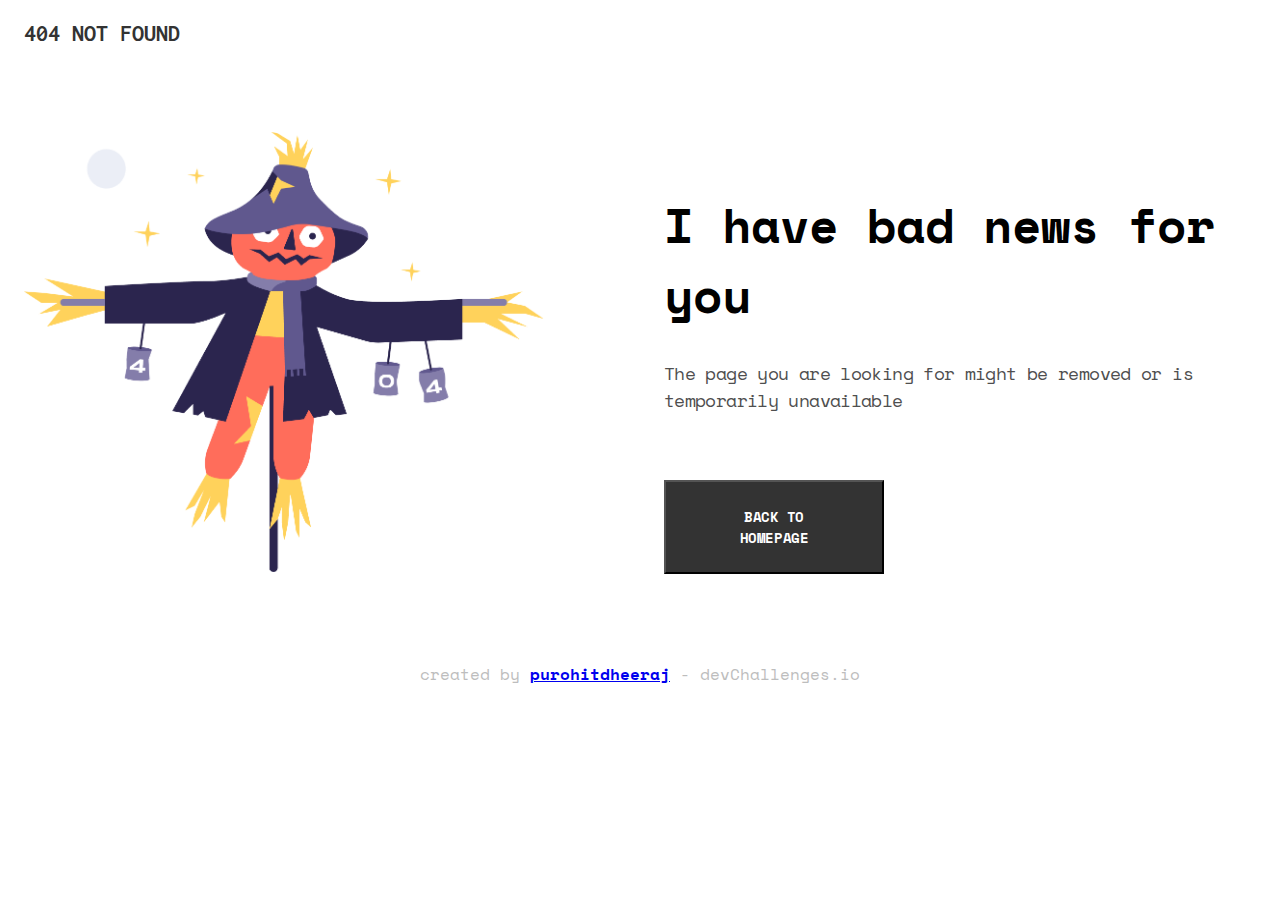
<file: index.html>
<!DOCTYPE html>
<html lang="en">

<head>
  <meta charset="UTF-8">
  <meta http-equiv="X-UA-Compatible" content="IE=edge">
  <meta name="viewport" content="width=device-width, initial-scale=1.0">
  <link rel="icon" href="devchallenges.png" />
  <link rel="preconnect" href="https://fonts.googleapis.com">
  <link rel="preconnect" href="https://fonts.gstatic.com" crossorigin>

  <link
    href="https://fonts.googleapis.com/css2?family=Inconsolata:wght@300;400;500;700&family=Space+Mono:wght@400;700&display=swap"
    rel="stylesheet">

  <link rel="stylesheet" href="index.css" />
  <title>Not Found Page</title>
</head>

<body>
  <header class="header">404 Not Found</header>
  <main class="main">
    <img src="./Scarecrow.png">
    <div class="main-info">

      <h2>I have bad news for you</h2>
      <p>The page you are looking for might be removed or is temporarily unavailable</p>
      <button>Back to homepage</button>
    </div>
  </main>
  <footer class="footer">created by <strong>
      <a href="https://peerlist.io/purohitdheeraj">purohitdheeraj</a>
    </strong> - devChallenges.io</footer>
</body>

</html>
</file>
<file: index.css>
*,
*::before,
*::after {
	margin: 0;
	padding: 0;
	box-sizing: border-box;
}

html {
	font-size: 62.5%;
	font-family: "Space Mono", monospace;
}

body {
	font-size: 1.6rem;
	background: hsla(0, 0%, 100%, 1);
	max-width: 1280px;
	margin: 0 auto;
}

.header {
	font-family: "Inconsolata", monospace;
	padding: 2rem 2.4rem;
	font-weight: 700;
	font-size: 2.4rem;
	text-transform: uppercase;
	color: #333333;
}

.footer {
	text-align: center;
	padding: 2.4rem;
	color: hsla(0, 0%, 74%, 1);
}

img {
	width: 100%;
}

.main {
	display: flex;
	flex-direction: column;
	padding: 6.4rem 2.4rem;
}

.main img {
	width: 28rem;
	height: 23rem;
	align-self: center;
}

.main h2 {
	margin-top: 6rem;
	font-weight: 700;
	font-size: 4.8rem;
	line-height: 7rem;
}

.main p {
	margin-top: 3rem;
	color: #4f4f4f;
	font-weight: 400;
	font-size: 18px;
	line-height: 27px;
	letter-spacing: -0.035em;
}

.main button {
	font-family: "Space Mono";
	margin-top: 6.6rem;
	padding: 2.4rem 4.2rem;
	background: #333333;
	color: hsla(0, 0%, 100%, 1);
	width: 22rem;
	text-transform: uppercase;
	font-size: 14px;
	font-weight: 700;
	line-height: 21px;
	letter-spacing: -0.035em;
}

@media (min-width: 826px) {
	.main {
		flex-direction: row;
		gap: 12rem;
		align-items: center;
	}
	.main img {
		max-width: 52rem;
		width: 100%;
		height: 44rem;
		aspect-ratio: 1/1;
	}

	.main-info {
		max-width: 58rem;
	}
}
</file>
